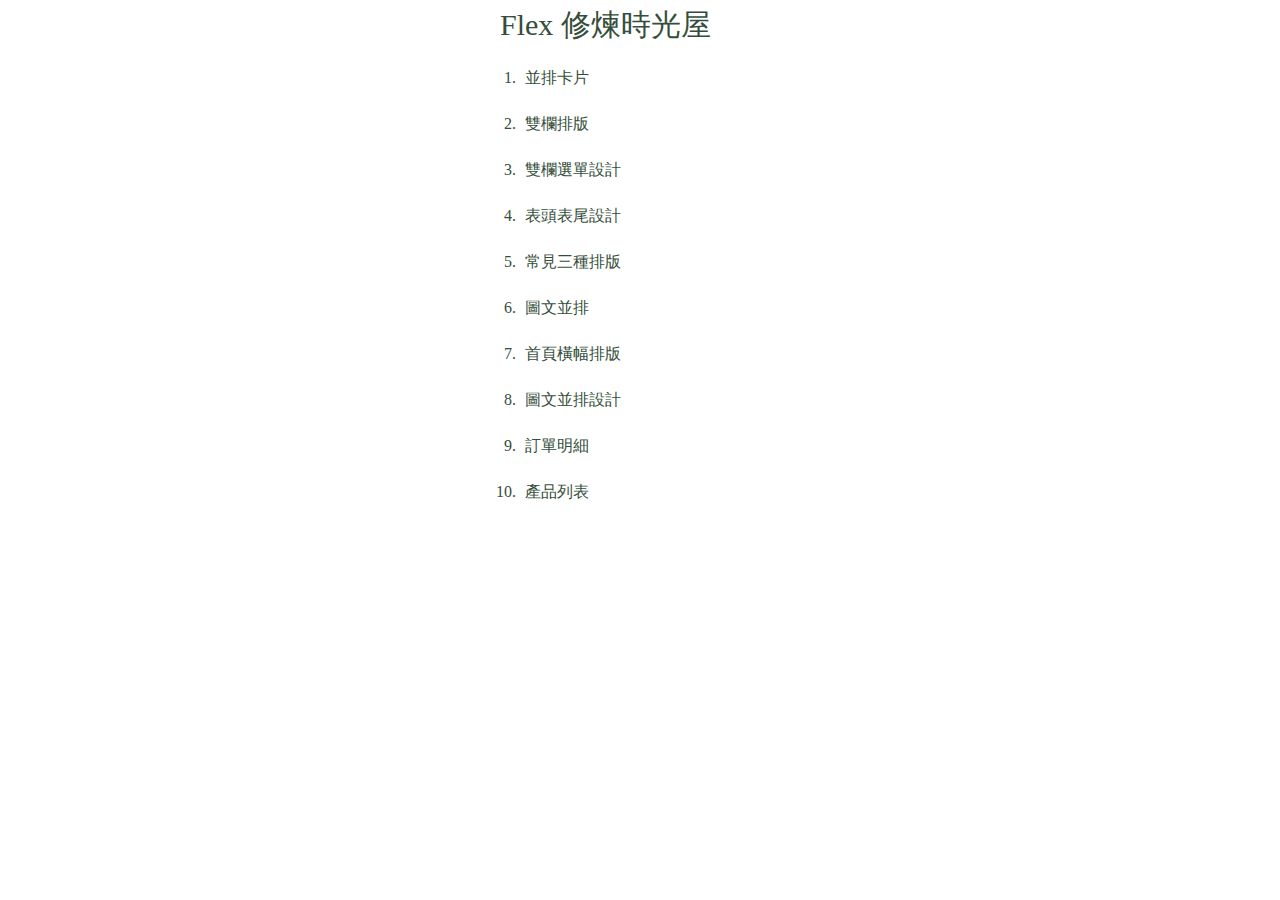
<file: index.html>
<!DOCTYPE html>
<html lang="en">
  <head>
    <meta charset="UTF-8" />
    <meta name="viewport" content="width=device-width, initial-scale=1.0" />
    <title>Flex 修煉時光屋</title>
    <meta name="description" content="Flex 修煉時光屋" />
    <link rel="stylesheet" href="css/reset.css" />
    <link rel="stylesheet" href="css/style.css" />
  </head>
  
  <body>
    <div class="wrapper">
      <h1>Flex 修煉時光屋</h1>
      <ul>
        <li><a href="layout01/index.html">並排卡片</a></li>
        <li><a href="layout02/index.html">雙欄排版</a></li>
        <li><a href="layout03/index.html">雙欄選單設計</a></li>
        <li><a href="layout04/index.html">表頭表尾設計</a></li>
        <li><a href="layout05/index.html">常見三種排版</a></li>
        <li><a href="layout06/index.html">圖文並排</a></li>
        <li><a href="layout07/index.html">首頁橫幅排版</a></li>
        <li><a href="layout08/index.html">圖文並排設計</a></li>
        <li><a href="layout09/index.html">訂單明細</a></li>
        <li><a href="layout10/index.html">產品列表</a></li>
      </ul>
    </div>
  </body>
</html>
</file>
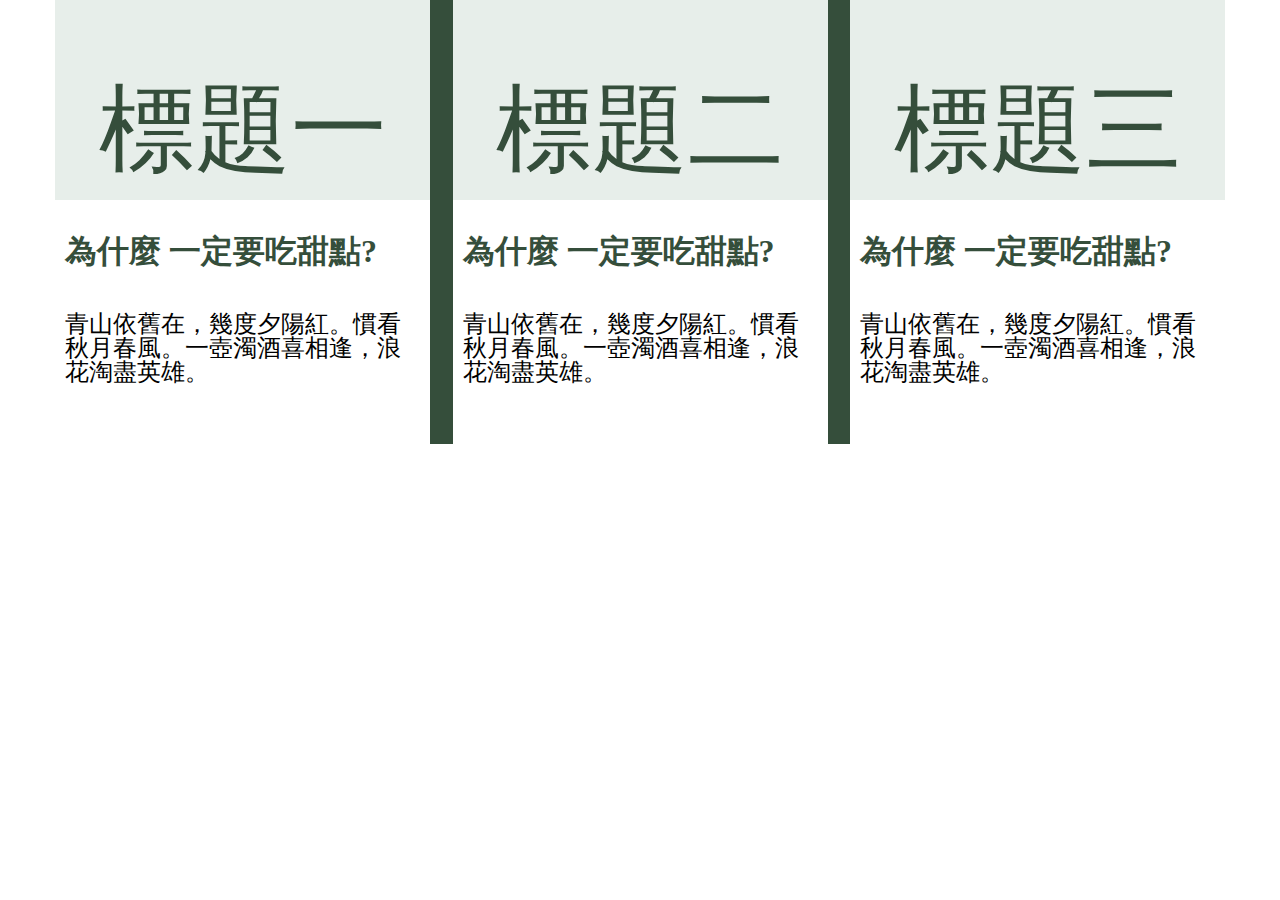
<file: layout01/index.html>
<!DOCTYPE html>
<html lang="zh-Hant-TW">
  <head>
    <meta charset="utf-8" />
    <title>練習一-並排卡片</title>
    <meta name="viewport" content="width=device-width, initial-scale=1.0" />
    <meta name="description" content="flex時光屋練習一" />
    <link rel="stylesheet" href="css/reset.css" />
    <link rel="stylesheet" href="css/style.css" />
  </head>
  <body>
    <div class="wrapper">
      <ul class="content">
        <li class="item">
          <h2>標題一</h2>
          <h3>為什麼 一定要吃甜點?</h3>
          <p>
            青山依舊在，幾度夕陽紅。慣看秋月春風。一壺濁酒喜相逢，浪花淘盡英雄。
          </p>
        </li>
        <li class="item">
          <h2>標題二</h2>
          <h3>為什麼 一定要吃甜點?</h3>
          <p>
            青山依舊在，幾度夕陽紅。慣看秋月春風。一壺濁酒喜相逢，浪花淘盡英雄。
          </p>
        </li>
        <li class="item">
          <h2>標題三</h2>
          <h3>為什麼 一定要吃甜點?</h3>
          <p>
            青山依舊在，幾度夕陽紅。慣看秋月春風。一壺濁酒喜相逢，浪花淘盡英雄。
          </p>
        </li>
      </ul>
    </div>
  </body>
</html>
</file>
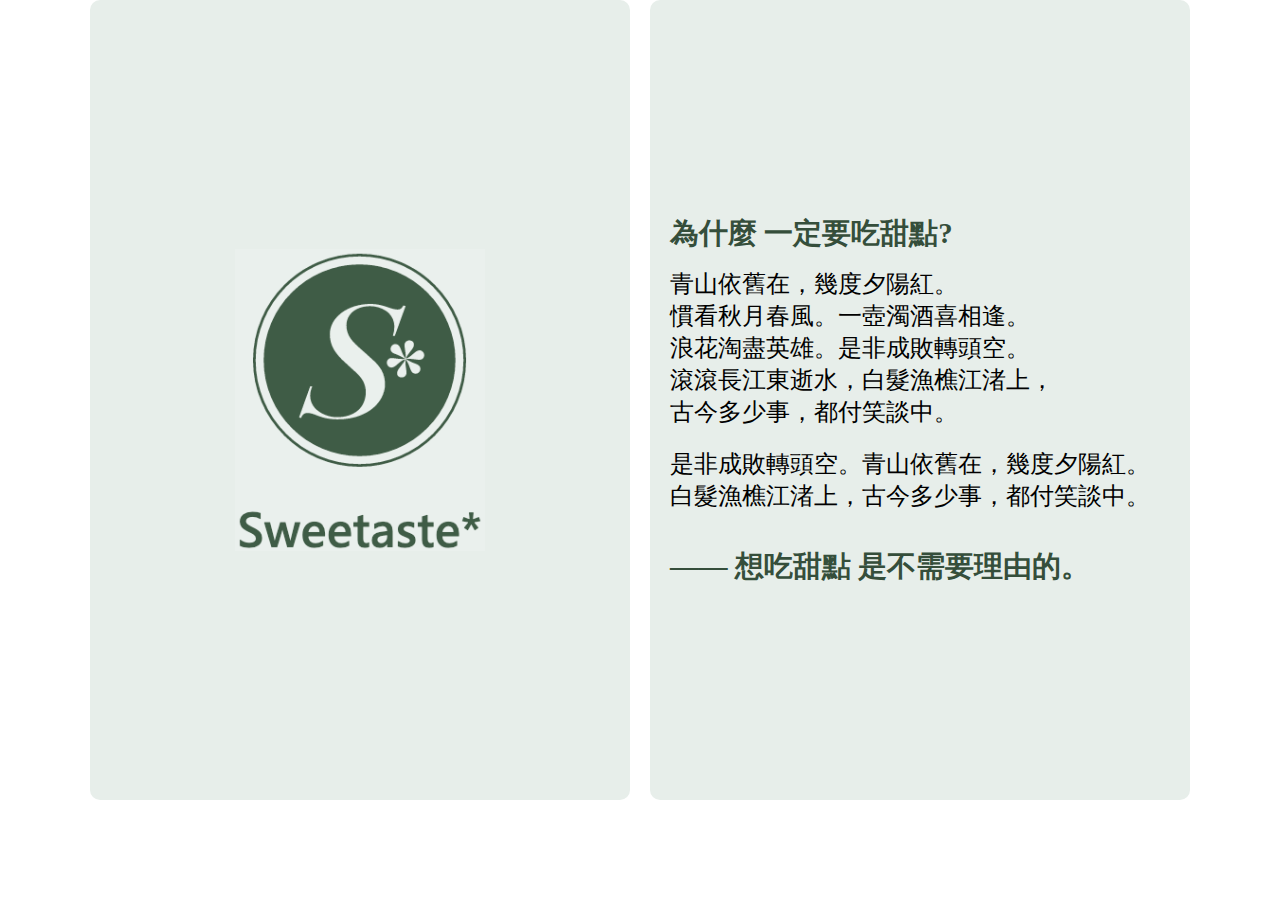
<file: layout02/index.html>
<!DOCTYPE html>
<html lang="zh-Hant-TW">
  <head>
    <meta charset="utf-8" />
    <title>練習二-雙欄排版</title>
    <meta name="viewport" content="width=device-width, initial-scale=1.0" />
    <meta name="description" content="flex時光屋練習二" />
    <link rel="stylesheet" href="css/reset.css" />
    <link rel="stylesheet" href="css/style.css" />
  </head>
  <body>
    <div class="wrapper">
      <div class="content">
        <div class="logo item">
          <img src="images/logo.png" alt="logo" />
        </div>
        <div class="description item">
          <h2>為什麼 一定要吃甜點?</h2>
          <p>
            青山依舊在，幾度夕陽紅。<br />慣看秋月春風。一壺濁酒喜相逢。<br />浪花淘盡英雄。是非成敗轉頭空。<br />滾滾長江東逝水，白髮漁樵江渚上，<br />古今多少事，都付笑談中。
          </p>
          <p>
            是非成敗轉頭空。青山依舊在，幾度夕陽紅。<br />
            白髮漁樵江渚上，古今多少事，都付笑談中。
          </p>
          <h3>—— 想吃甜點 是不需要理由的。</h3>
        </div>
      </div>
    </div>
  </body>
</html>
</file>
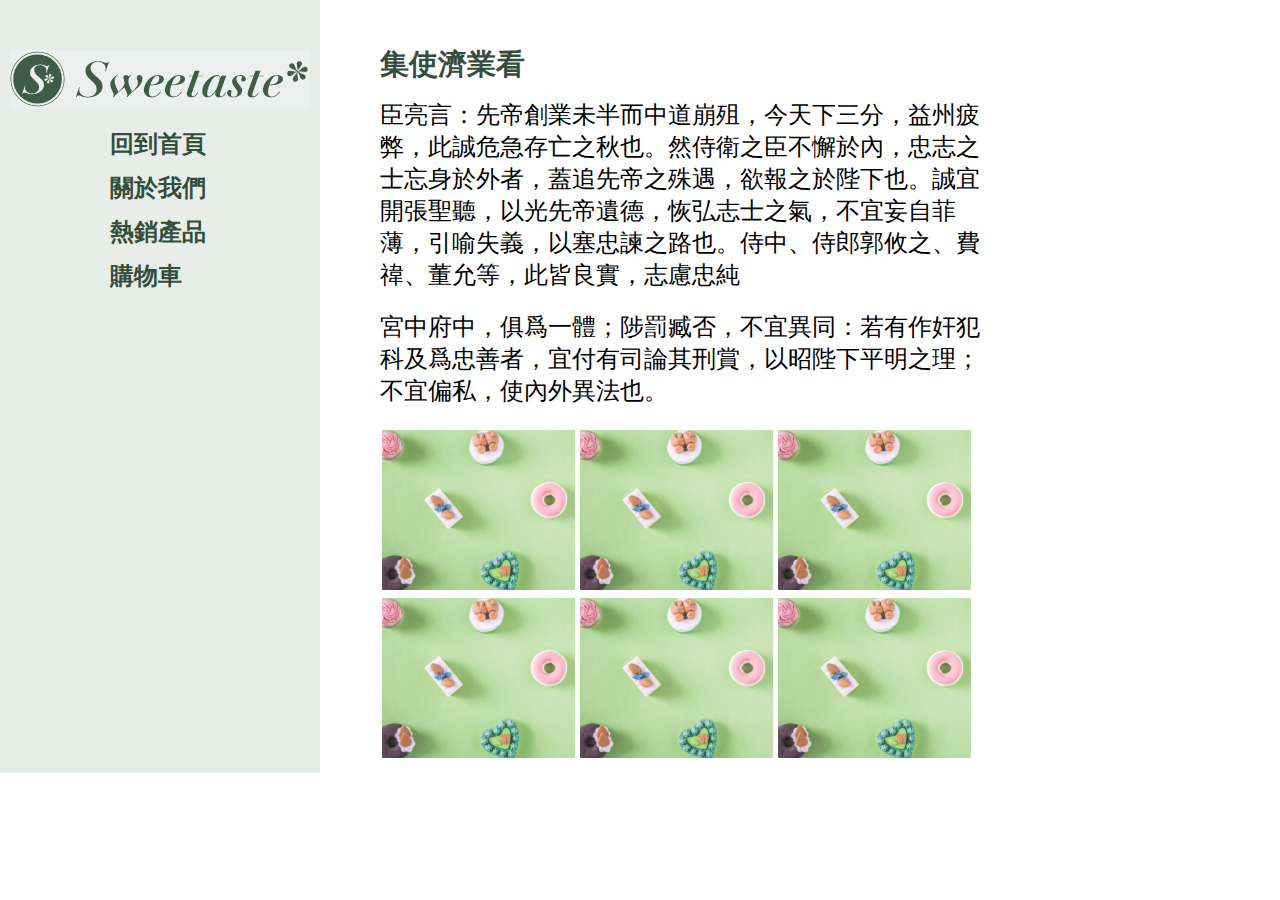
<file: layout03/index.html>
<!DOCTYPE html>
<html lang="zh-Hant-TW">
  <head>
    <meta charset="utf-8" />
    <title>練習三-雙欄選單設計</title>
    <meta name="viewport" content="width=device-width, initial-scale=1.0" />
    <meta name="description" content="flex時光屋練習三" />
    <link rel="stylesheet" href="css/reset.css" />
    <link rel="stylesheet" href="css/style.css" />
  </head>
  <body>
    <div class="wrapper">
      <div class="menu-wrapper">
        <img src="images/logo.png" alt="logo" />
        <ul class="menu">
          <li><a href="#">回到首頁</a></li>
          <li><a href="#">關於我們</a></li>
          <li><a href="#">熱銷產品</a></li>
          <li><a href="#">購物車</a></li>
        </ul>
      </div>

      <div class="articale">
        <h3>集使濟業看</h3>
        <p>
          臣亮言：先帝創業未半而中道崩殂，今天下三分，益州疲弊，此誠危急存亡之秋也。然侍衛之臣不懈於內，忠志之士忘身於外者，蓋追先帝之殊遇，欲報之於陛下也。誠宜開張聖聽，以光先帝遺德，恢弘志士之氣，不宜妄自菲薄，引喻失義，以塞忠諫之路也。侍中、侍郎郭攸之、費禕、董允等，此皆良實，志慮忠純
        </p>
        <p>
          宮中府中，俱爲一體；陟罰臧否，不宜異同：若有作奸犯科及爲忠善者，宜付有司論其刑賞，以昭陛下平明之理；不宜偏私，使內外異法也。
        </p>
        <ul class="picture">
          <li><img src="images/pic.png" alt="pic1" /></li>
          <li><img src="images/pic.png" alt="pic2" /></li>
          <li><img src="images/pic.png" alt="pic3" /></li>
          <li><img src="images/pic.png" alt="pic4" /></li>
          <li><img src="images/pic.png" alt="pic5" /></li>
          <li><img src="images/pic.png" alt="pic6" /></li>
        </ul>
      </div>
    </div>
  </body>
</html>
</file>
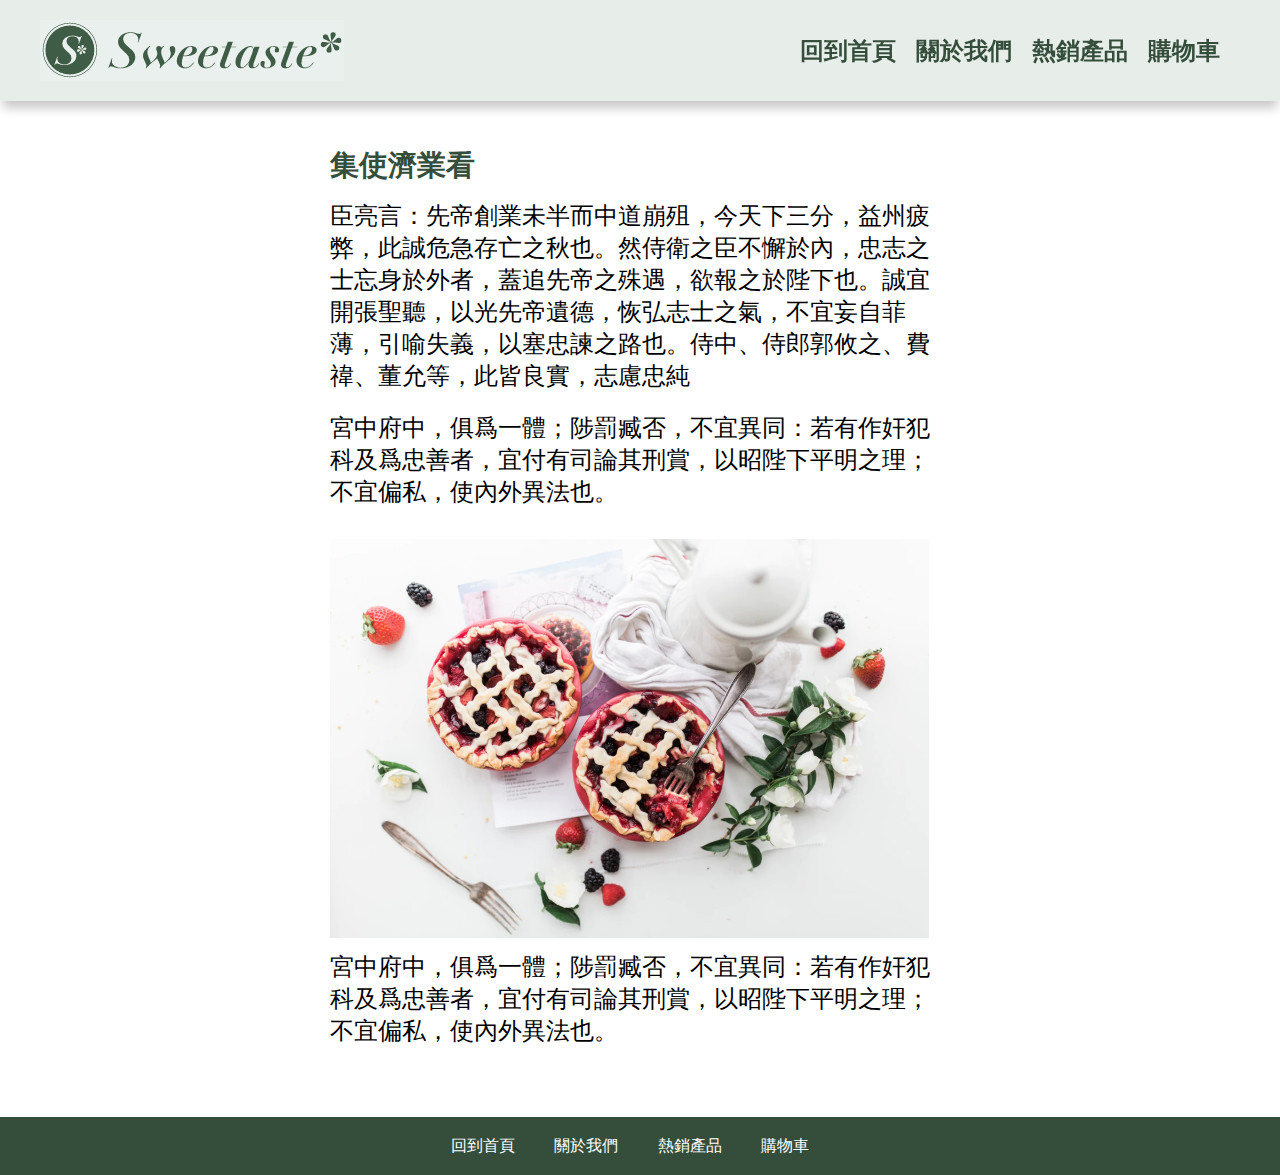
<file: layout04/index.html>
<!DOCTYPE html>
<html lang="zh-Hant-TW">
  <head>
    <meta charset="utf-8" />
    <title>練習二-表頭表尾設計</title>

    <meta name="viewport" content="width=device-width, initial-scale=1.0" />
    <meta name="description" content="flex時光屋練習二" />
    <link rel="stylesheet" href="css/reset.css" />
    <link rel="stylesheet" href="css/style.css" />
  </head>
  <body>
    <div class="header">
      <img class="logo" src="images/logo.png" alt="logo" />
      <ul class="menu">
        <li><a href="#">回到首頁</a></li>
        <li><a href="#">關於我們</a></li>
        <li><a href="#">熱銷產品</a></li>
        <li><a href="#">購物車</a></li>
      </ul>
    </div>

    <div class="articale">
      <h3>集使濟業看</h3>
      <p>
        臣亮言：先帝創業未半而中道崩殂，今天下三分，益州疲弊，此誠危急存亡之秋也。然侍衛之臣不懈於內，忠志之士忘身於外者，蓋追先帝之殊遇，欲報之於陛下也。誠宜開張聖聽，以光先帝遺德，恢弘志士之氣，不宜妄自菲薄，引喻失義，以塞忠諫之路也。侍中、侍郎郭攸之、費禕、董允等，此皆良實，志慮忠純
      </p>
      <p>
        宮中府中，俱爲一體；陟罰臧否，不宜異同：若有作奸犯科及爲忠善者，宜付有司論其刑賞，以昭陛下平明之理；不宜偏私，使內外異法也。
      </p>

      <img src="images/pic.png" alt="pic1" class="picture" />
      <p>
        宮中府中，俱爲一體；陟罰臧否，不宜異同：若有作奸犯科及爲忠善者，宜付有司論其刑賞，以昭陛下平明之理；不宜偏私，使內外異法也。
      </p>
    </div>
    <div class="footer">
      <ul class="menu">
        <li><a href="#">回到首頁</a></li>
        <li><a href="#">關於我們</a></li>
        <li><a href="#">熱銷產品</a></li>
        <li><a href="#">購物車</a></li>
      </ul>
    </div>
  </body>
</html>
</file>
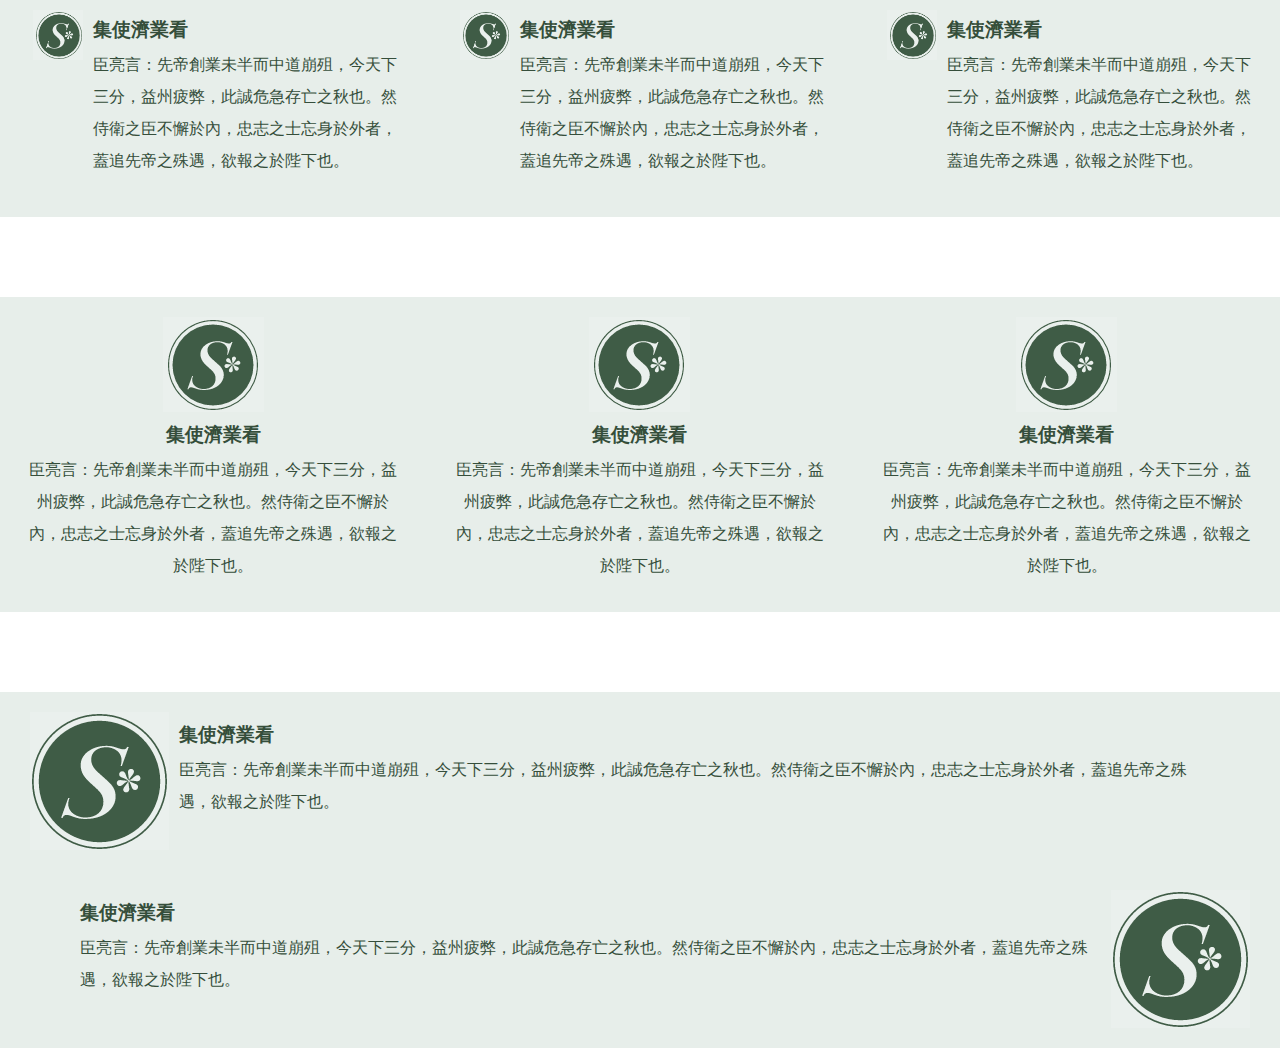
<file: layout05/index.html>
<!DOCTYPE html>
<html lang="zh-Hant-TW">
  <head>
    <meta charset="utf-8" />
    <title>練習五-常見三種排版</title>

    <meta name="viewport" content="width=device-width, initial-scale=1.0" />
    <meta name="description" content="flex時光屋練習五" />
    <link rel="stylesheet" href="css/reset.css" />
    <link rel="stylesheet" href="css/style.css" />
  </head>
  <body>
    <div class="wrapper">
      <ul class="section-smallpic">
        <li class="content-box">
          <img src="images/logo-small.png" alt="pic" class="picture" />
          <div class="article">
            <h3>集使濟業看</h3>
            <p>
              臣亮言：先帝創業未半而中道崩殂，今天下三分，益州疲弊，此誠危急存亡之秋也。然侍衛之臣不懈於內，忠志之士忘身於外者，蓋追先帝之殊遇，欲報之於陛下也。
            </p>
          </div>
        </li>
        <li class="content-box">
          <img src="images/logo-small.png" alt="pic" class="picture" />
          <div class="article">
            <h3>集使濟業看</h3>
            <p>
              臣亮言：先帝創業未半而中道崩殂，今天下三分，益州疲弊，此誠危急存亡之秋也。然侍衛之臣不懈於內，忠志之士忘身於外者，蓋追先帝之殊遇，欲報之於陛下也。
            </p>
          </div>
        </li>
        <li class="content-box">
          <img src="images/logo-small.png" alt="pic" class="picture" />
          <div class="article">
            <h3>集使濟業看</h3>
            <p>
              臣亮言：先帝創業未半而中道崩殂，今天下三分，益州疲弊，此誠危急存亡之秋也。然侍衛之臣不懈於內，忠志之士忘身於外者，蓋追先帝之殊遇，欲報之於陛下也。
            </p>
          </div>
        </li>
      </ul>
      <ul class="section-middlepic">
        <li class="content-box">
          <img src="images/logo-medium.png" alt="pic" class="picture" />
          <h3>集使濟業看</h3>
          <p>
            臣亮言：先帝創業未半而中道崩殂，今天下三分，益州疲弊，此誠危急存亡之秋也。然侍衛之臣不懈於內，忠志之士忘身於外者，蓋追先帝之殊遇，欲報之於陛下也。
          </p>
        </li>
        <li class="content-box">
          <img src="images/logo-medium.png" alt="pic" class="picture" />
          <h3>集使濟業看</h3>
          <p>
            臣亮言：先帝創業未半而中道崩殂，今天下三分，益州疲弊，此誠危急存亡之秋也。然侍衛之臣不懈於內，忠志之士忘身於外者，蓋追先帝之殊遇，欲報之於陛下也。
          </p>
        </li>
        <li class="content-box">
          <img src="images/logo-medium.png" alt="pic" class="picture" />
          <h3>集使濟業看</h3>
          <p>
            臣亮言：先帝創業未半而中道崩殂，今天下三分，益州疲弊，此誠危急存亡之秋也。然侍衛之臣不懈於內，忠志之士忘身於外者，蓋追先帝之殊遇，欲報之於陛下也。
          </p>
        </li>
      </ul>
      <ul class="section-bigpic">
        <li>
          <img src="images/logo-big.png" alt="pic" class="picture" />
          <div class="article">
            <h3>集使濟業看</h3>
            <p>
              臣亮言：先帝創業未半而中道崩殂，今天下三分，益州疲弊，此誠危急存亡之秋也。然侍衛之臣不懈於內，忠志之士忘身於外者，蓋追先帝之殊遇，欲報之於陛下也。
            </p>
          </div>
        </li>
        <li>
          <img src="images/logo-big.png" alt="pic" class="picture" />
          <div class="article">
            <h3>集使濟業看</h3>
            <p>
              臣亮言：先帝創業未半而中道崩殂，今天下三分，益州疲弊，此誠危急存亡之秋也。然侍衛之臣不懈於內，忠志之士忘身於外者，蓋追先帝之殊遇，欲報之於陛下也。
            </p>
          </div>
        </li>
      </ul>
    </div>
  </body>
</html>
</file>
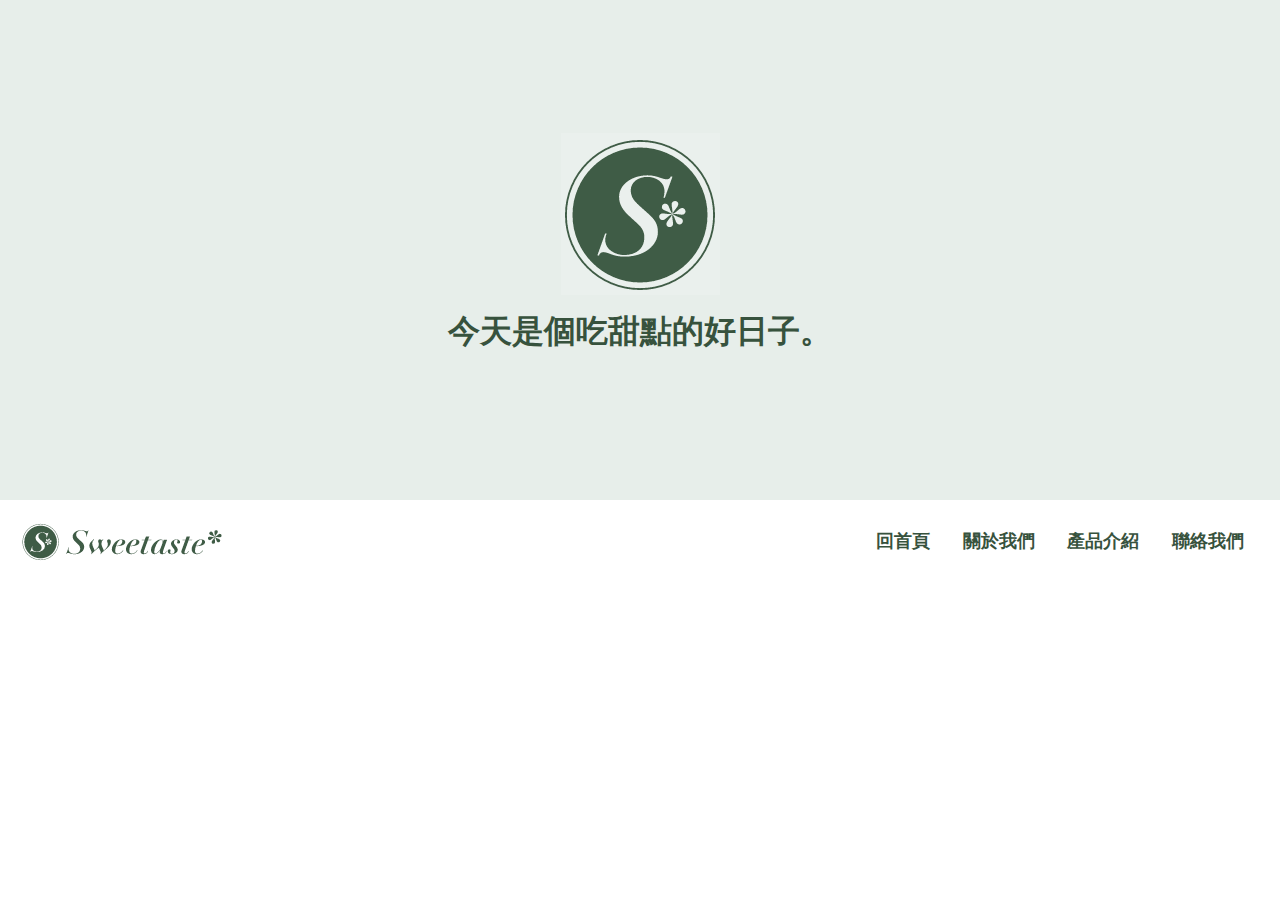
<file: layout07/index.html>
<!DOCTYPE html>
<html lang="zh-Hant-TW">
  <head>
    <meta charset="utf-8" />
    <title>練習七-首頁橫幅排版</title>
    <meta name="viewport" content="width=device-width, initial-scale=1.0" />
    <meta name="description" content="flex時光屋練習七" />
    <link rel="stylesheet" href="css/reset.css" />
    <link rel="stylesheet" href="css/style.css" />
  </head>
  <body>
    <div class="wrapper">
      <div class="banner">
        <img src="images/headerLogo.png" alt="" />
        <p>今天是個吃甜點的好日子。</p>
      </div>

      <div class="header">
        <img src="images/footerLogo.png" alt="" class="logo" />
        <ul class="menu">
          <li><a href="#">回首頁</a></li>
          <li><a href="#">關於我們</a></li>
          <li><a href="#">產品介紹</a></li>
          <li><a href="#">聯絡我們</a></li>
        </ul>
      </div>
    </div>
  </body>
</html>
</file>
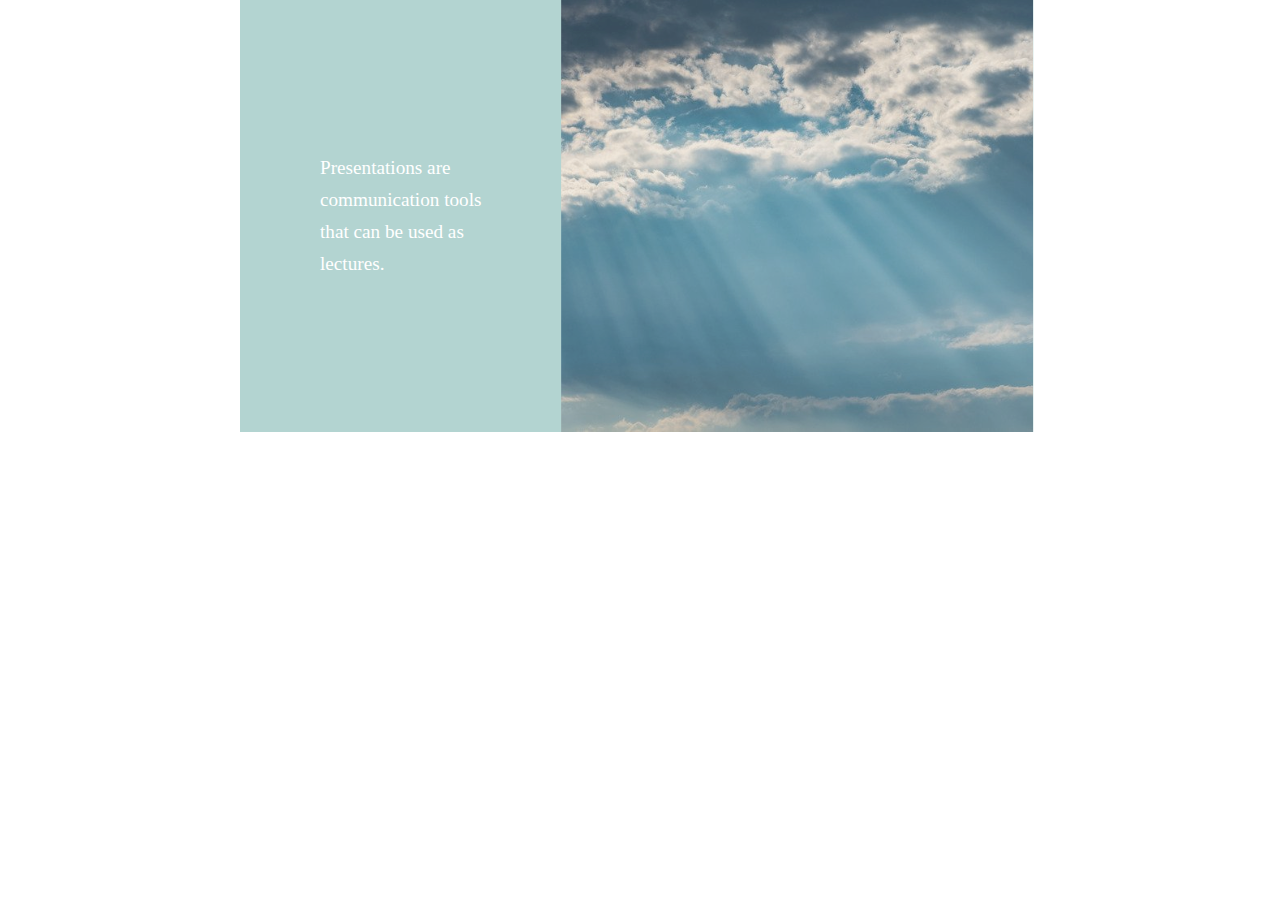
<file: layout08/index.html>
<!DOCTYPE html>
<html lang="zh-Hant-TW">
  <head>
    <meta charset="utf-8" />
    <title>練習八-圖文並排設計</title>
    <meta name="viewport" content="width=device-width, initial-scale=1.0" />
    <meta name="description" content="flex時光屋練習八" />
    <link rel="stylesheet" href="css/reset.css" />
    <link rel="stylesheet" href="css/style.css" />
  </head>
  <body>
    <div class="wrapper">
      <div class="article">
        <p>
          Presentations are<br />
          communication tools<br />
          that can be used as<br />
          lectures.
        </p>
      </div>
      <img src="images/pic.png" alt="photo" />
    </div>
  </body>
</html>
</file>
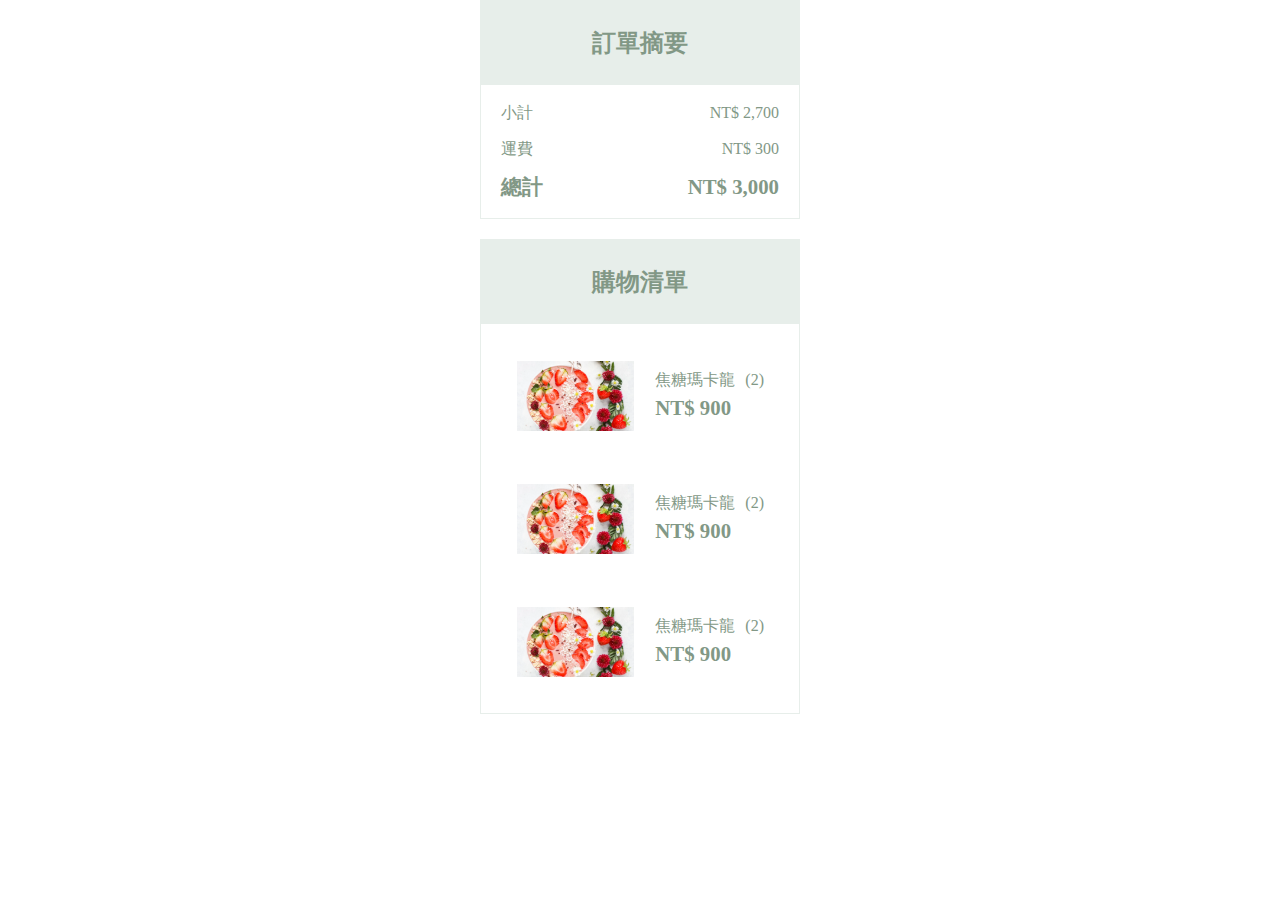
<file: layout09/index.html>
<!DOCTYPE html>
<html lang="zh-Hant-TW">
  <head>
    <meta charset="utf-8" />
    <title>練習九-訂單明細</title>
    <meta name="viewport" content="width=device-width, initial-scale=1.0" />
    <meta name="description" content="flex時光屋練習九" />
    <link rel="stylesheet" href="css/reset.css" />
    <link rel="stylesheet" href="css/style.css" />
  </head>
  <body>
    <div class="wrapper">
      <div class="order-summary">
        <h2>訂單摘要</h2>
        <ul class="order-price">
          <li class="subtotal">
            <span>小計</span>
            <span>NT$ 2,700</span>
          </li>
          <li class="shipping-fee">
            <span>運費</span>

            <span>NT$ 300</span>
          </li>
          <li class="total">
            <span>總計</span>
            <span>NT$ 3,000</span>
          </li>
        </ul>
      </div>
      <div class="order-list">
        <h2>購物清單</h2>
        <ul class="order-product">
          <img src="images/pic.png" alt="product-thumbnail" />
          <li class="product-description">
            <div>
              <h3 class="product-title">焦糖瑪卡龍</h3>
              <p class="product-unit">(2)</p>
            </div>
            <p class="product-price">NT$ 900</p>
          </li>
        </ul>
        <ul class="order-product">
          <img src="images/pic.png" alt="product-thumbnail" />
          <li class="product-description">
            <div>
              <h3 class="product-title">焦糖瑪卡龍</h3>
              <p class="product-unit">(2)</p>
            </div>
            <p class="product-price">NT$ 900</p>
          </li>
        </ul>
        <ul class="order-product">
          <img src="images/pic.png" alt="product-thumbnail" />
          <li class="product-description">
            <div>
              <h3 class="product-title">焦糖瑪卡龍</h3>
              <p class="product-unit">(2)</p>
            </div>
            <p class="product-price">NT$ 900</p>
          </li>
        </ul>
      </div>
    </div>
  </body>
</html>
</file>
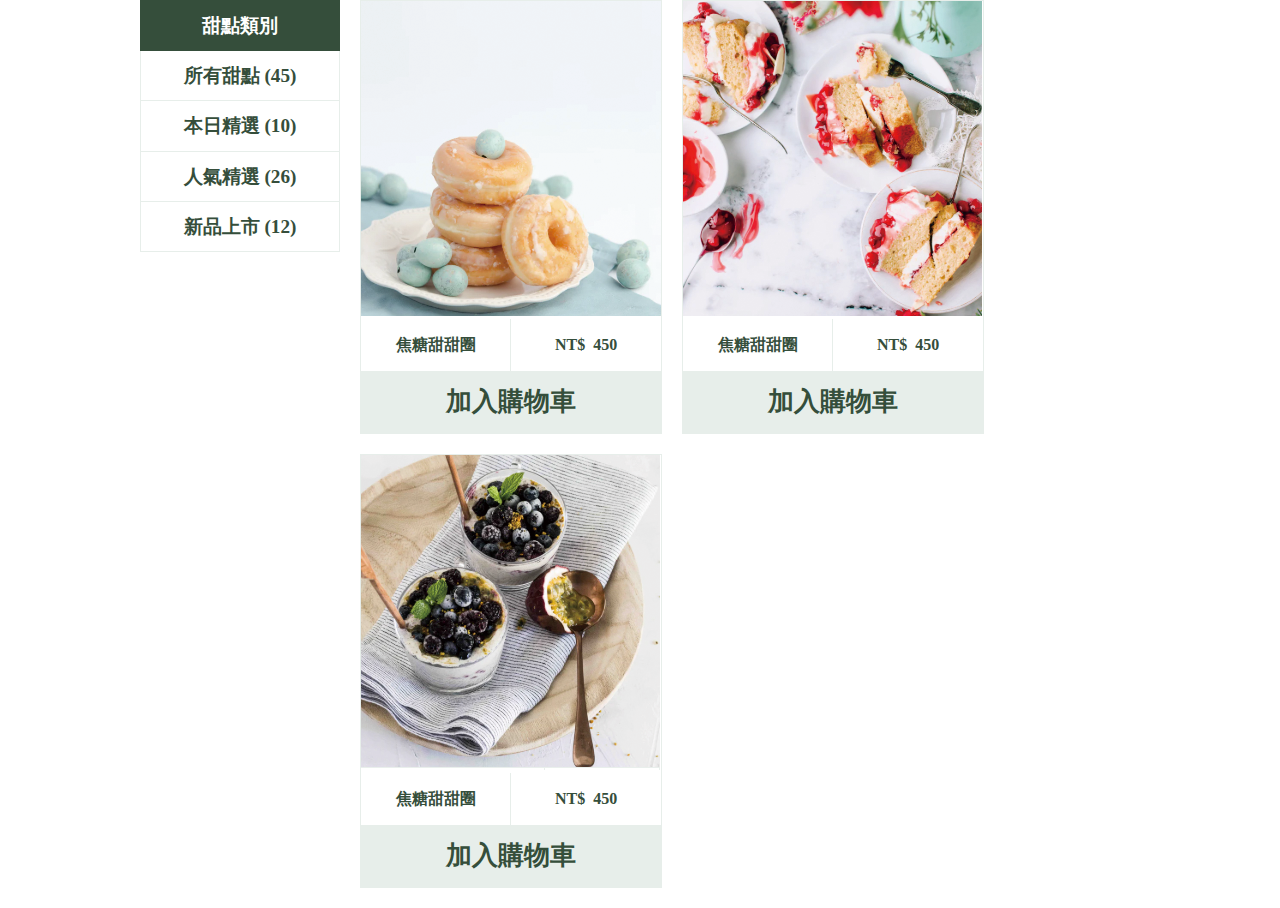
<file: layout10/index.html>
<!DOCTYPE html>
<html lang="zh-Hant-TW">
  <head>
    <meta charset="utf-8" />
    <title>練習十-產品列表</title>
    <meta name="viewport" content="width=device-width, initial-scale=1.0" />
    <meta name="description" content="flex時光屋練習十" />
    <link rel="stylesheet" href="css/reset.css" />
    <link rel="stylesheet" href="css/style.css" />
  </head>
  <body>
    <div class="wrapper">
      <div class="menu">
        <h2>甜點類別</h2>
        <ul>
          <li><a href="#">所有甜點 (45)</a></li>
          <li><a href="#">本日精選 (10)</a></li>
          <li><a href="#">人氣精選 (26)</a></li>
          <li><a href="#">新品上市 (12)</a></li>
        </ul>
      </div>
      <ul class="product-list">
        <li class="product">
          <img src="images/pic1.png" alt="" class="product-thumbnail" />
          <div>
            <p class="product-title">焦糖甜甜圈</p>
            <p class="product-price">NT$ 450</p>
          </div>
          <a href="#">加入購物車</a>
        </li>

        <li class="product">
          <img src="images/pic2.png" alt="" class="product-thumbnail" />
          <div>
            <p class="product-title">焦糖甜甜圈</p>
            <p class="product-price">NT$ 450</p>
          </div>
          <a href="#">加入購物車</a>
        </li>

        <li class="product">
          <img src="images/pic3.png" alt="" class="product-thumbnail" />
          <div>
            <p class="product-title">焦糖甜甜圈</p>
            <p class="product-price">NT$ 450</p>
          </div>
          <a href="#">加入購物車</a>
        </li>
      </ul>
    </div>
  </body>
</html>
</file>
<file: css/style.css>
/* 自訂css --------------------------------------------------*/
.wrapper {
  width: 300px;
  margin: 0 auto;
}
h1 {
  color: #354e3b;
  margin: 10px;
  font-size: 30px;
}
ul {
  list-style-type: decimal;
}

ul li {
  /* display: block; */
  margin: 30px;
  color: #354e3b;
}
ul li a {
  /* display: block; */
  padding: 5px;
  text-decoration: none;
  color: #354e3b;
  border-bottom: 1px solid transparent;
}
ul li a:hover {
  border-bottom: 1px solid #354e3b;
}
</file>
<file: layout01/css/style.css>
/* 自訂css --------------------------------------------------*/
.wrapper {
  width: 1170px;
  margin: 0 auto;
}
.content {
  display: flex;
  background-color: #354e3b;
  justify-content: space-between;
}

.item {
  /* border: 1px solid black; */
  background-color: #fff;
  width: 375px;
  color: #354e3b;
}

.item h2 {
  height: 200px;
  line-height: 200px;
  text-align: center;
  font-size: 6rem;
  background-color: #e7eeea;
  padding: 30px 0;
}

.item h3 {
  padding: 0 10px;
  margin: 35px 0;
  font-size: 2rem;
  font-weight: bold;
}

.item p {
  padding: 10px;
  margin-bottom: 50px;
  font-size: 1.5rem;
  color: black;
}
</file>
<file: layout02/css/style.css>
/* 自訂css --------------------------------------------------*/
.wrapper {
  width: 1120px;
  margin: 0 auto;
}
.content {
  display: flex;
  justify-content: space-between;
}

.item {
  width: 550px;
  height: 800px;
  background-color: #e7eeea;
  /* border: 1px solid blueviolet; */
  padding: 20px;
  border-radius: 10px;
  margin: 0 10px;
  display: flex;
  flex-direction: column;
  justify-content: center;
  color: #354e3b;
}
.logo {
  align-items: center;
}
.logo img {
  width: 50%;
}

.description h2,
.description h3 {
  margin: 20px 0;
  font-size: 1.8rem;
  font-weight: bold;
}
.description p {
  margin-bottom: 20px;
  font-size: 1.5rem;
  line-height: 2rem;
  color: black;
}
</file>
<file: layout03/css/style.css>
/* 自訂css --------------------------------------------------*/
.wrapper {
  width: 1000px;
  display: flex;
  justify-content: flex-start;
}
.menu-wrapper {
  background-color: #e7eeea;
  padding: 50px 10px 0px 10px;
}

.menu li {
  margin: 0 auto;
  width: 100px;
  /* border: 1px solid #354e3b; */
}
.menu li a {
  display: block;
  text-decoration: none;
  margin: 20px 0;
  color: #354e3b;
  font-size: 1.5rem;
  font-weight: bold;
}
.menu li a:hover {
  color: #567e5f;
}

.articale {
  padding: 50px 10px 10px 60px;
}
.articale h3 {
  margin-bottom: 20px;
  font-size: 1.8rem;
  font-weight: bold;
  color: #354e3b;
}
.articale p {
  margin-bottom: 20px;
  font-size: 1.5rem;
  line-height: 2rem;
  color: black;
}

.picture {
  display: flex;
  flex-wrap: wrap;
}
.picture li {
  margin: 2px;
}
</file>
<file: layout04/css/style.css>
/* 自訂css --------------------------------------------------*/

.header {
  background-color: #e7eeea;
  width: 100%;
  /* height: 100px; */
  padding: 20px 0;
  display: flex;
  justify-content: space-between;
  align-items: center;
  box-shadow: 0 10px 10px -3px #c8c8c8;

  position: sticky;
  top: 0px;
}
.header .logo {
  margin: 0 40px;
  /* border: 1px solid #354e3b; */
}
.menu {
  display: flex;
  justify-content: space-around;
  margin: 0 40px;
  /* border: 1px solid #354e3b; */
}
.menu li {
  margin-right: 20px;
}
.header .menu li a {
  display: block;
  text-decoration: none;
  color: #354e3b;
  font-size: 1.5rem;
  font-weight: bold;
}
.header .menu li a:hover {
  color: #000;
}

.articale {
  width: 620px;
  margin: 50px auto;
  overflow: hidden;
}
.articale h3 {
  margin-bottom: 20px;
  font-size: 1.8rem;
  font-weight: bold;
  color: #354e3b;
}
.articale p {
  margin-bottom: 20px;
  font-size: 1.5rem;
  line-height: 2rem;
  color: black;
}

.articale .picture {
  margin: 10px 0;
}
.footer {
  /* height: 50px; */
  padding: 20px 0;
  display: flex;
  justify-content: center;
  background-color: #354e3b;
  align-items: center;
}
.footer .menu {
  border: 1px solid #354e3b;
  width: 400px;
}
.footer .menu li a {
  display: block;
  text-decoration: none;
  color: #fff;
  font-size: 1rem;
}

.footer .menu li a:hover {
  color: #e7eeea;
  border-bottom: 1px solid #e7eeea;
}
</file>
<file: layout05/css/style.css>
/* 自訂css --------------------------------------------------*/
.section-smallpic,
.section-middlepic {
  display: flex;
  justify-content: space-around;
  background-color: #e7eeea;
  margin-bottom: 80px;
}

.section-smallpic h3,
.section-middlepic h3,
.section-bigpic h3 {
  margin-bottom: 10px;
  font-size: 1.2rem;
  font-weight: bold;
  color: #354e3b;
}
.section-smallpic p,
.section-middlepic p,
.section-bigpic p {
  margin-bottom: 20px;
  font-size: 1rem;
  line-height: 2rem;
  color: #354e3b;
}

.section-smallpic .content-box {
  display: flex;
  justify-content: space-around;
  width: 400px;
  padding: 10px;
}

.section-smallpic .content-box .picture {
  width: 50px;
  height: 50px;
  margin: 0 10px;
}

.section-smallpic .content-box .article {
  margin: 10px 0;
}

.section-middlepic .content-box {
  text-align: center;
  width: 400px;
  padding: 10px;
}

.section-middlepic .content-box .picture {
  margin: 10px 10px;
}

.section-middlepic .content-box .article {
  margin: 10px 0;
}

.section-bigpic {
  background-color: #e7eeea;
}

.section-bigpic li{
  display: flex;
  justify-content: center;
  align-items: center;
  padding: 20px;
}

.section-bigpic li:nth-child(2n) {
  display: flex;
  flex-direction: row-reverse;
  justify-content: center;
  align-items: center;
  padding: 20px;
  /* margin-left: 80px; */
}

.section-bigpic .picture {
  margin: 0 10px;
  /* border: 1px solid #354e3b; */
}

.section-bigpic li .article {
  margin: 10px 0;
  padding: 0 60px 0 0;
  /* border: 1px solid #354e3b; */
}

.section-bigpic li:nth-child(2n) .article {
  margin: 10px 0;
  padding: 0 0 0 60px;
  /* border: 1px solid #354e3b; */
}
</file>
<file: layout07/css/style.css>
/* 自訂css --------------------------------------------------*/

.wrapper {
  width: 100%;
  margin: 0 auto;
}
.banner {
  min-height: 500px;
  background-color: #e7eeea;
  display: flex;
  flex-direction: column;
  justify-content: center;
  align-items: center;
}

.banner p {
  margin: 20px;
  font-size: 2rem;
  color: #37523d;
  font-weight: bolder;
}
.header {
  display: flex;
  justify-content: space-between;
  align-items: center;
  padding: 20px;
}
.header .menu {
  width: 400px;
  /*border:1px solid #000;*/
  display: flex;
  justify-content: space-around;
  align-items: center;
}

.header a {
  text-decoration: none;
  font-size: 1.1rem;
  color: #37523d;
  font-weight: bolder;
}

.header a:hover {
  border-bottom: 2px solid #37523d;
}
</file>
<file: layout08/css/style.css>
/* 自訂css --------------------------------------------------*/

.wrapper {
  width: 800px;
  margin: 0 auto;
  display: flex;
}

.article {
  background-color: #b3d4d1;
  display: flex;
  justify-content: center;
  align-items: center;
  padding: 80px;
}

.article p {
  color: #fff;
  font-size: 1.2rem;
  line-height: 2rem;
  /*border:1px solid #000;*/
}
</file>
<file: layout09/css/style.css>
/* 自訂css --------------------------------------------------*/

.wrapper {
  width: 320px;
  margin: 0 auto;
  color: #829886;
  font-size: 1rem;
}

.wrapper .order-summary,
.wrapper .order-list {
  border: 1px solid #e7eeea;
  margin-bottom: 20px;
}
.order-price,
.order-product {
  margin: 20px;
}

.wrapper h2 {
  color: #829886;
  background-color: #e7eeea;
  text-align: center;
  padding: 30px;
  font-size: 1.5rem;
  font-weight: bolder;
}

.order-price li {
  display: flex;
  justify-content: space-between;
  margin-bottom: 20px;
}

.order-price .total,
.product-description .product-price {
  font-size: 1.3rem;
  font-weight: bolder;
}

.order-product {
  display: flex;
  justify-content: space-between;
  align-items: center;
  padding: 15px;
}

.product-description div {
  display: flex;
  justify-content: space-between;
  margin-bottom: 10px;
}

.product-description div h3 {
  margin-right: 10px;
}
</file>
<file: layout10/css/style.css>
/* 自訂css --------------------------------------------------*/

.wrapper {
  width: 1000px;
  margin: 0 auto;
  color: #354e3b;
  font-size: 1rem;
  display: flex;
  justify-content: space-around;
}

.wrapper .menu h2 {
  border: 1px solid #354e3b;
  color: #fff;
  background-color: #354e3b;
  width: 200px;
  padding: 15px;
  text-align: center;
  font-size: 1.2rem;
  font-weight: bolder;
}

.wrapper .menu li {
  border-left: 1px solid #e7eeea;
  border-right: 1px solid #e7eeea;
  border-bottom: 1px solid #e7eeea;
  width: 200px;
  text-align: center;
  font-size: 1.2rem;
  font-weight: bolder;
}

.wrapper .menu li a {
  padding: 15px;
  display: block;
  width: 100%;
  color: #354e3b;
  text-decoration: none;
  /* border: 1px solid #354e3b; */
}

.wrapper .menu li a:hover {
  background-color: #e7eeea;
}

.wrapper .product-list {
  /* border: 1px solid #354e3b; */
  flex-wrap: wrap;
  display: flex;
}

.product-list .product {
  margin: 0 0 20px 20px;
  border: 1px solid #e7eeea;
}

.product-list .product div {
  display: flex;
  justify-content: space-between;
}

.product-list .product div p {
  padding: 10px 15px;
  display: block;
  width: 100%;
  color: #354e3b;
  text-decoration: none;
  text-align: center;
  line-height: 2rem;
  font-weight: bolder;
}

.product-list .product div .product-title {
  border-right: 1px solid #e7eeea;
}

.product-list .product a {
  display: block;
  padding: 15px;
  display: block;
  width: 100%;
  color: #354e3b;
  background-color: #e7eeea;
  text-decoration: none;
  text-align: center;
  line-height: 2rem;
  font-size: 1.6rem;
  font-weight: bolder;
}

.product-list .product a:hover {
  color: #e7eeea;
  background-color: #354e3b;
}
</file>
